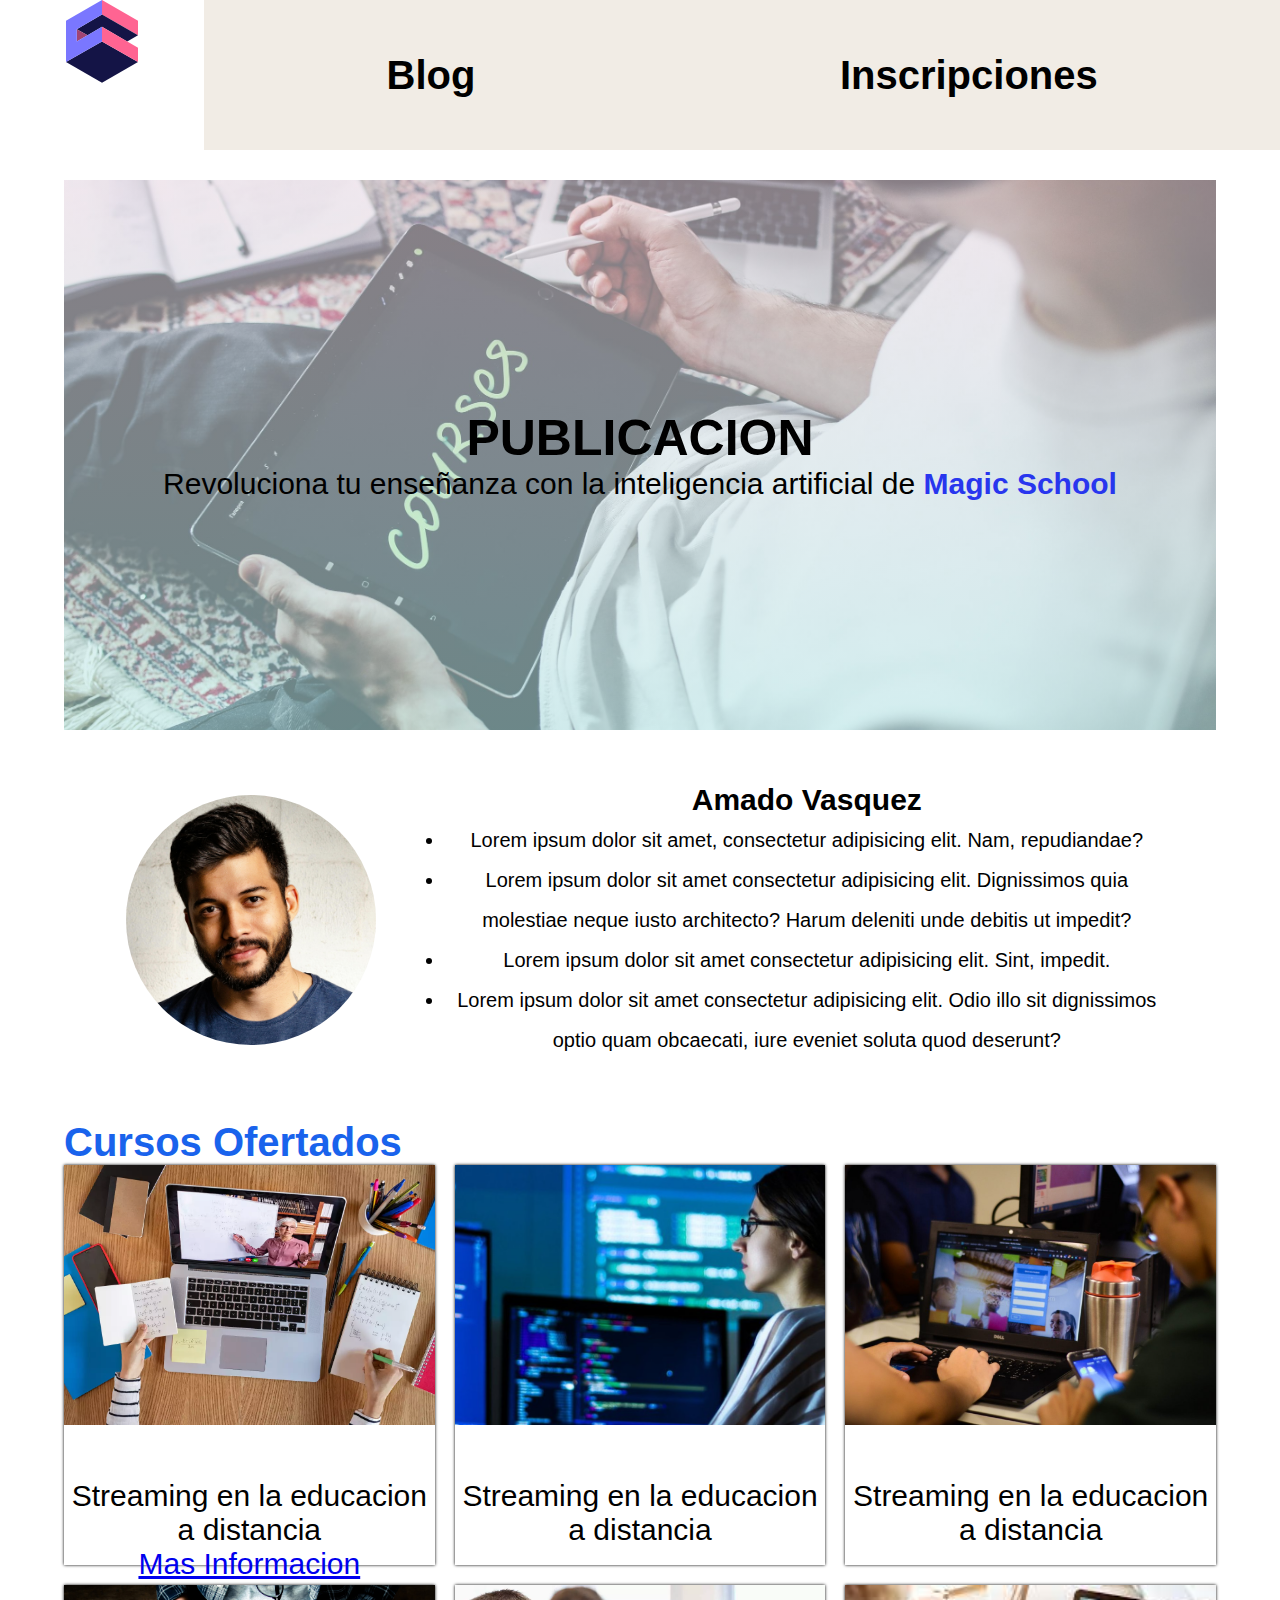
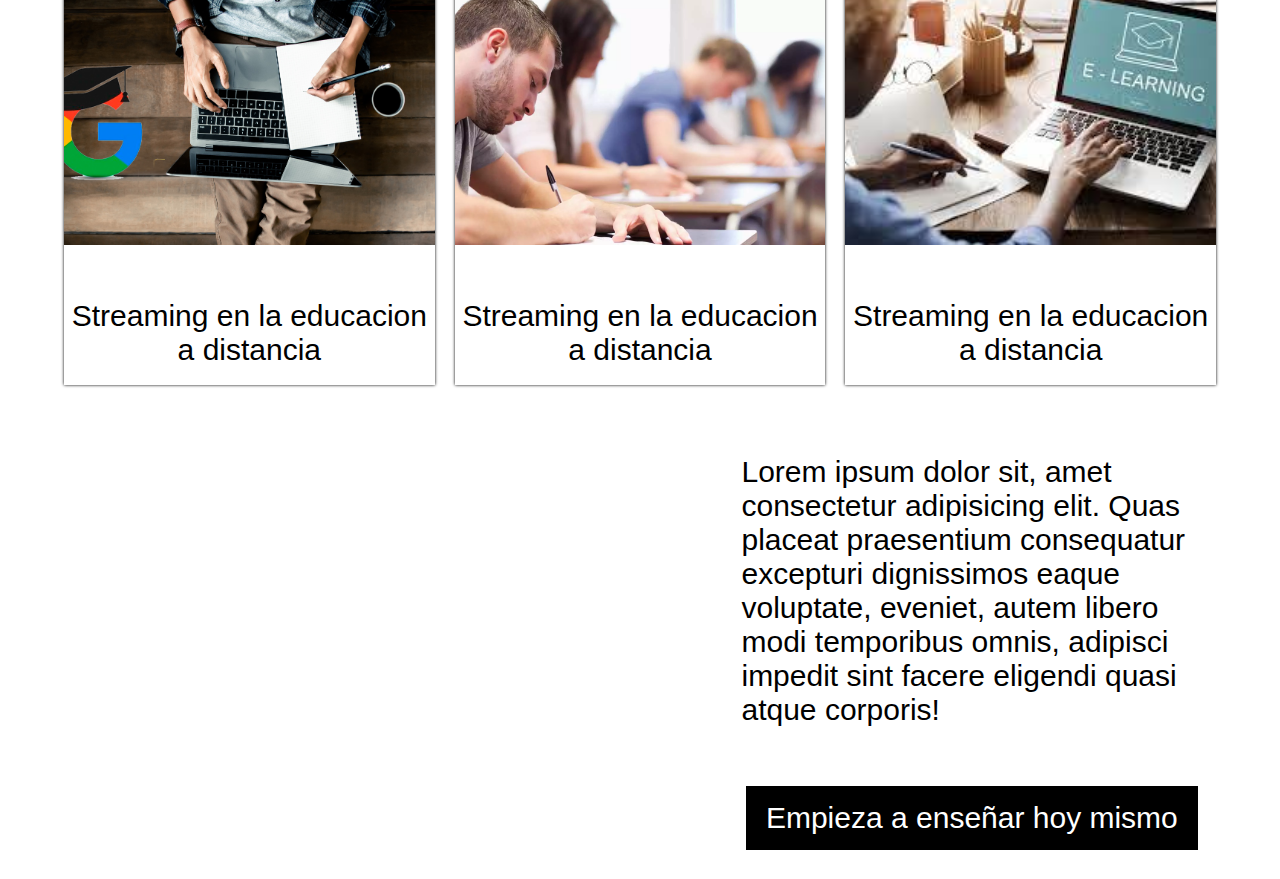
<file: index.html>
<!DOCTYPE html>
<html lang="es">
<head>
    <meta charset="UTF-8">
    <meta name="viewport" content="width=device-width, initial-scale=1.0">
    <title>Cursos</title>
    <link rel="stylesheet" href="css/estilos.css">
</head>
<body>
    <header class="container-head">
        <div class="logo">
            <img src="img/cube-icon.svg" alt="">
        </div>

        <nav class="menu-prin">
            <a href="#">Blog</a>
            <a href="#">Inscripciones</a>
        </nav>
    </header>

    <section class="hero">
        <div class="texto-hero">
            <h2>PUBLICACION</h2>
            <P>
                Revoluciona tu enseñanza con la inteligencia artificial
                de <span>Magic School</span>
            </P>

        </div>
    </section>



    <section class="instructor">
        <div class="container-img">
            <div class="img-ins">
                
            </div>
        </div>

        <div class="text-instructor">
            <h2>
                Amado Vasquez
            </h2>

            <ul>
                <li>Lorem ipsum dolor sit amet, consectetur adipisicing elit. Nam, repudiandae?</li>
                <li>Lorem ipsum dolor sit amet consectetur adipisicing elit. Dignissimos quia molestiae neque iusto architecto? Harum deleniti unde debitis ut impedit?</li>
                <li>Lorem ipsum dolor sit amet consectetur adipisicing elit. Sint, impedit.</li>
                <li>Lorem ipsum dolor sit amet consectetur adipisicing elit. Odio illo sit dignissimos optio quam obcaecati, iure eveniet soluta quod deserunt?</li>
            </ul>
        </div>
    </section>


    <main>
        <h2>Cursos Ofertados</h2>
        <section class="container-cursos">
            <div class="card">
                <img src="img/curso1.webp" alt="">
                <div class="card-text">
                    <p>Streaming en la educacion a distancia</p>
                    <a href="curso1.html">Mas Informacion</a>
                </div>
            </div>

            <div class="card">
                <img src="img/curso2.jpg" alt="">
                <div class="card-text">
                    <p>Streaming en la educacion a distancia</p>
                </div>
            </div>

            <div class="card">
                <img src="img/curso3.webp" alt="">
                <div class="card-text">
                    <p>Streaming en la educacion a distancia</p>
                </div>
            </div>
            <div class="card">
                <img src="img/curso4.png" alt="">
                <div class="card-text">
                    <p>Streaming en la educacion a distancia</p>
                </div>
            </div>

            <div class="card">
                <img src="img/curso5.webp" alt="">
                <div class="card-text">
                    <p>Streaming en la educacion a distancia</p>
                </div>
            </div>
            <div class="card">
                <img src="img/curso6.jpg" alt="">
                <div class="card-text">
                    <p>Streaming en la educacion a distancia</p>
                </div>
            </div>
        </section>
    </main>

    <section class="container-info">
        <div class="mapa">
            <iframe src="https://www.google.com/maps/embed?pb=!1m14!1m12!1m3!1d5325.732988218693!2d-78.49545265499123!3d-0.2094646917186397!2m3!1f0!2f0!3f0!3m2!1i1024!2i768!4f13.1!5e0!3m2!1ses!2sec!4v1718116848850!5m2!1ses!2sec" width="600" height="450" style="border:0;" allowfullscreen="" loading="lazy" referrerpolicy="no-referrer-when-downgrade"></iframe>
        </div>

        <div class="info">
            <p>Lorem ipsum dolor sit, amet consectetur adipisicing elit. Quas placeat praesentium consequatur excepturi dignissimos eaque voluptate, eveniet, autem libero modi temporibus omnis, adipisci impedit sint facere eligendi quasi atque corporis!</p>
            <a href="info_inst.html">Empieza a enseñar hoy mismo</a>
        </div>
    </section>

    <section class="redes">
        <i class="fa-brands fa-facebook"></i>
    </section>
</body>
</html>
</file>
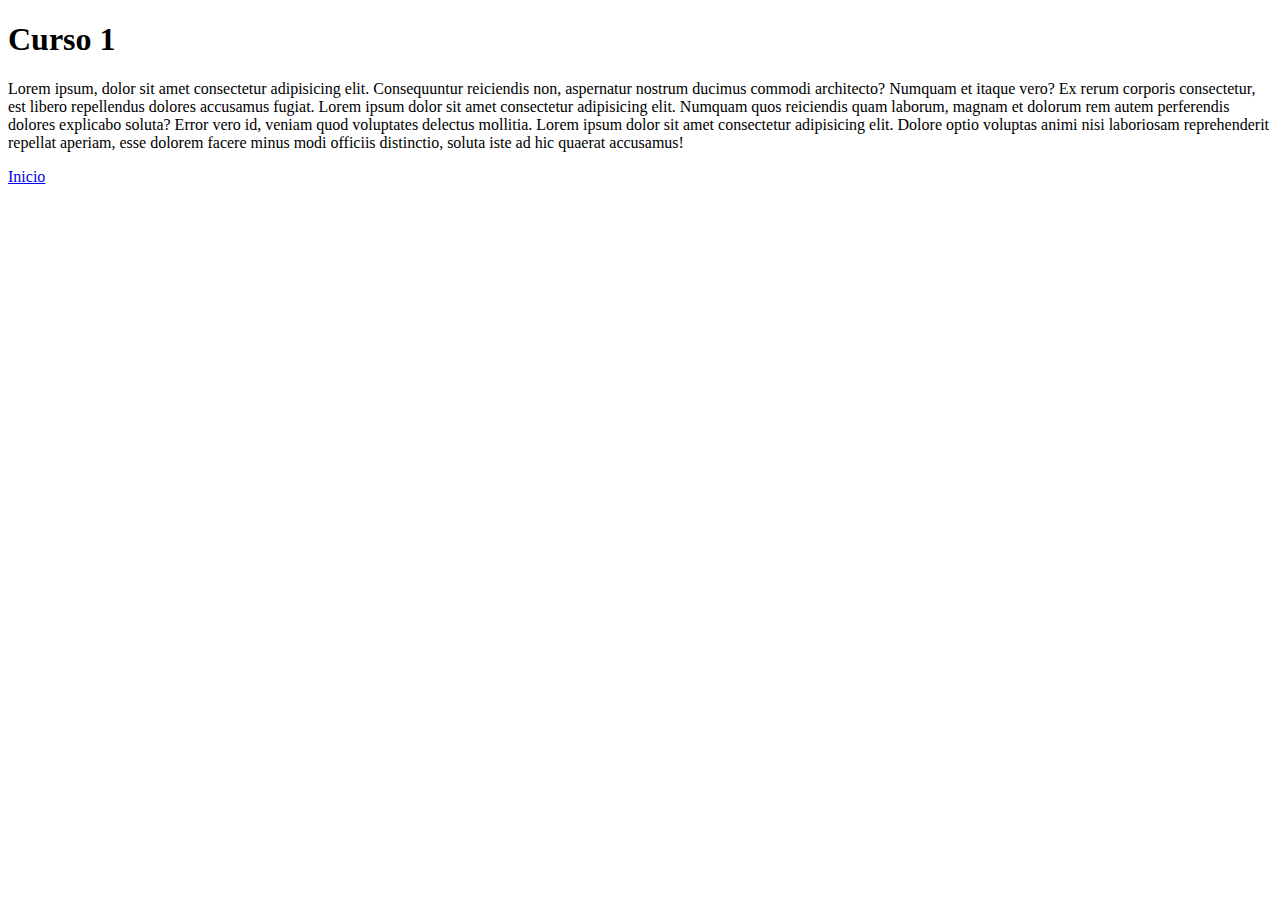
<file: curso1.html>
<!DOCTYPE html>
<html lang="en">
<head>
    <meta charset="UTF-8">
    <meta name="viewport" content="width=device-width, initial-scale=1.0">
    <title>Curso 1</title>
</head>
<body>
    <h1>Curso 1</h1>
    <p>Lorem ipsum, dolor sit amet consectetur adipisicing elit. Consequuntur reiciendis non, aspernatur nostrum ducimus commodi architecto? Numquam et itaque vero? Ex rerum corporis consectetur, est libero repellendus dolores accusamus fugiat.
        Lorem ipsum dolor sit amet consectetur adipisicing elit. Numquam quos reiciendis quam laborum, magnam et dolorum rem autem perferendis dolores explicabo soluta? Error vero id, veniam quod voluptates delectus mollitia.

        Lorem ipsum dolor sit amet consectetur adipisicing elit. Dolore optio voluptas animi nisi laboriosam reprehenderit repellat aperiam, esse dolorem facere minus modi officiis distinctio, soluta iste ad hic quaerat accusamus!
    </p>
    <a href="index.html">Inicio</a>
</body>
</html>
</file>
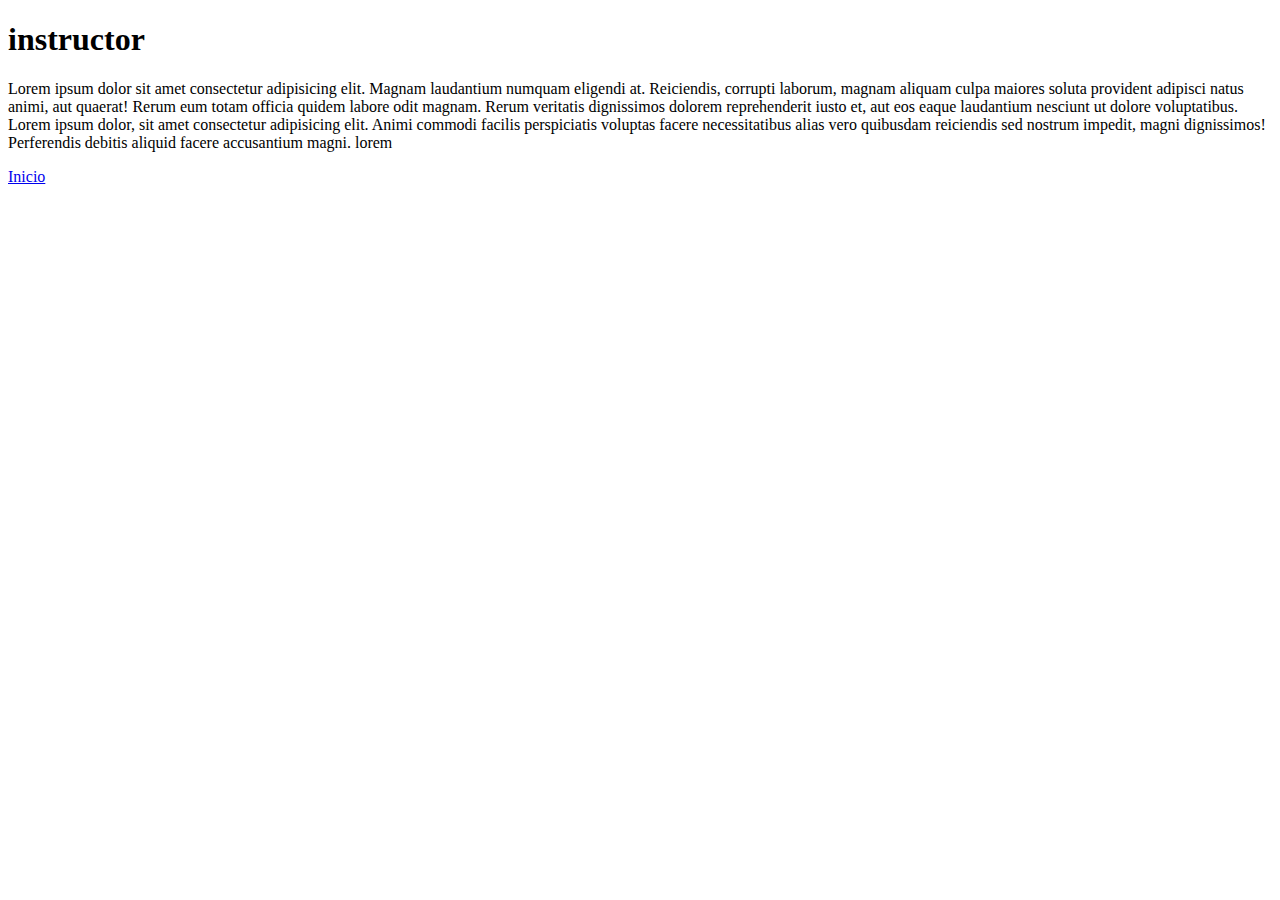
<file: info_inst.html>
<!DOCTYPE html>
<html lang="en">
<head>
    <meta charset="UTF-8">
    <meta name="viewport" content="width=device-width, initial-scale=1.0">
    <title>Info</title>
</head>
<body>
    <h1>instructor</h1>
    <p>
        Lorem ipsum dolor sit amet consectetur adipisicing elit. Magnam laudantium numquam eligendi at. Reiciendis, corrupti laborum, magnam aliquam culpa maiores soluta provident adipisci natus animi, aut quaerat! Rerum eum totam officia quidem labore odit magnam. Rerum veritatis dignissimos dolorem reprehenderit iusto et, aut eos eaque laudantium nesciunt ut dolore voluptatibus.
        Lorem ipsum dolor, sit amet consectetur adipisicing elit. Animi commodi facilis perspiciatis voluptas facere necessitatibus alias vero quibusdam reiciendis sed nostrum impedit, magni dignissimos! Perferendis debitis aliquid facere accusantium magni.
        lorem
    </p>

    <a href="index.html">Inicio</a>
</body>
</html>
</file>
<file: css/estilos.css>
*{
    margin: 0;
    padding: 0;
    box-sizing: border-box;
}

body{
    font-family: Arial, Helvetica, sans-serif;
}

.container-head{
    background-color: rgb(241, 236, 229);
    display: flex;
}

.logo{
    background-color: #fff;
    width:19%;
    height: 150px;
    text-align: center;
}

.logo img{
    width: 35%;
}

.menu-prin{
    width: 100%;
    display: flex;
    justify-content: space-around;
    align-items: center;
}

.menu-prin a{
    text-decoration: none;
    font-size: 40px;
    font-weight: bold;
    color: #000;
}

.hero{
    background-image: linear-gradient(to top, #a8ede98a 0%, #fed6e38a 100%), url(../img/hero.jpg);
    background-repeat: no-repeat;
    background-position: center;
    background-size: cover;
    background-attachment: fixed;
    width: 90%;
    height: 550px;
    margin: 30px auto ;
    display: flex;
    justify-content: center;
    align-items: center;
}

.hero .texto-hero{
    text-align: center;

}

.texto-hero h2{
    font-size: 50px;
}

.texto-hero p{
    font-size: 30px;
}

.texto-hero p span{
    color: rgb(40, 54, 238);
    font-weight: bold;
}

.hero:hover{
    background-image: linear-gradient(to top, #a8ede98a 0%, #fed6e38a 100%), url(../img/hero2.jpg);
}

.instructor{
    width: 90%;
    height: 320px;
    margin: 20px auto;
    display: flex;
    justify-content: space-around;
    padding: 20px;
}

.instructor .container-img{
    width: 25%;
    display: flex;
    justify-content: center;
    align-items: center;
}


.instructor .img-ins{
    width: 250px;
    height: 250px;
    border-radius: 50%;
    background-image: url(../img/instructor.jpg);
    background-repeat: no-repeat;
    background-position: center;
    background-size: cover;
}


.instructor .text-instructor{
    width: 65%;
    text-align: center;
    line-height: 40px;
    font-size: 20px;
}

main{
    width: 90%;
    margin: 40px auto;
}

main h2{
    color: #1963ec;
    font-size: 40px;
}
.container-cursos{
    /* width: 800px; */
    display: grid;
    grid-template-columns: repeat(3, 1fr);
    grid-template-rows: repeat(2, 1fr);
    gap: 20px;
}

.card img {
    width: 100%;
    height: 260px;
    object-fit: cover;
}

.card{
    height: 400px;
    box-shadow: 0 0 3px rgb(0, 0, 0);
}

.card .card-text{
    margin-top: 50px;
    text-align: center;
    font-size: 30px;
}

.container-info{
    width: 90%;
    margin: 0 auto;
    display: flex;
    justify-content: space-evenly;
    gap: 0 50px;
}

.container-info .info{
    width: 40%;
    font-size: 30px;
    display: flex;
    flex-wrap: wrap;
    justify-content: center;
    align-items: center;
}

.info a{
    display: block;
    text-decoration: none;
    background-color: #000;
    color: #fff;
    padding: 15px 20px;
}
</file>
